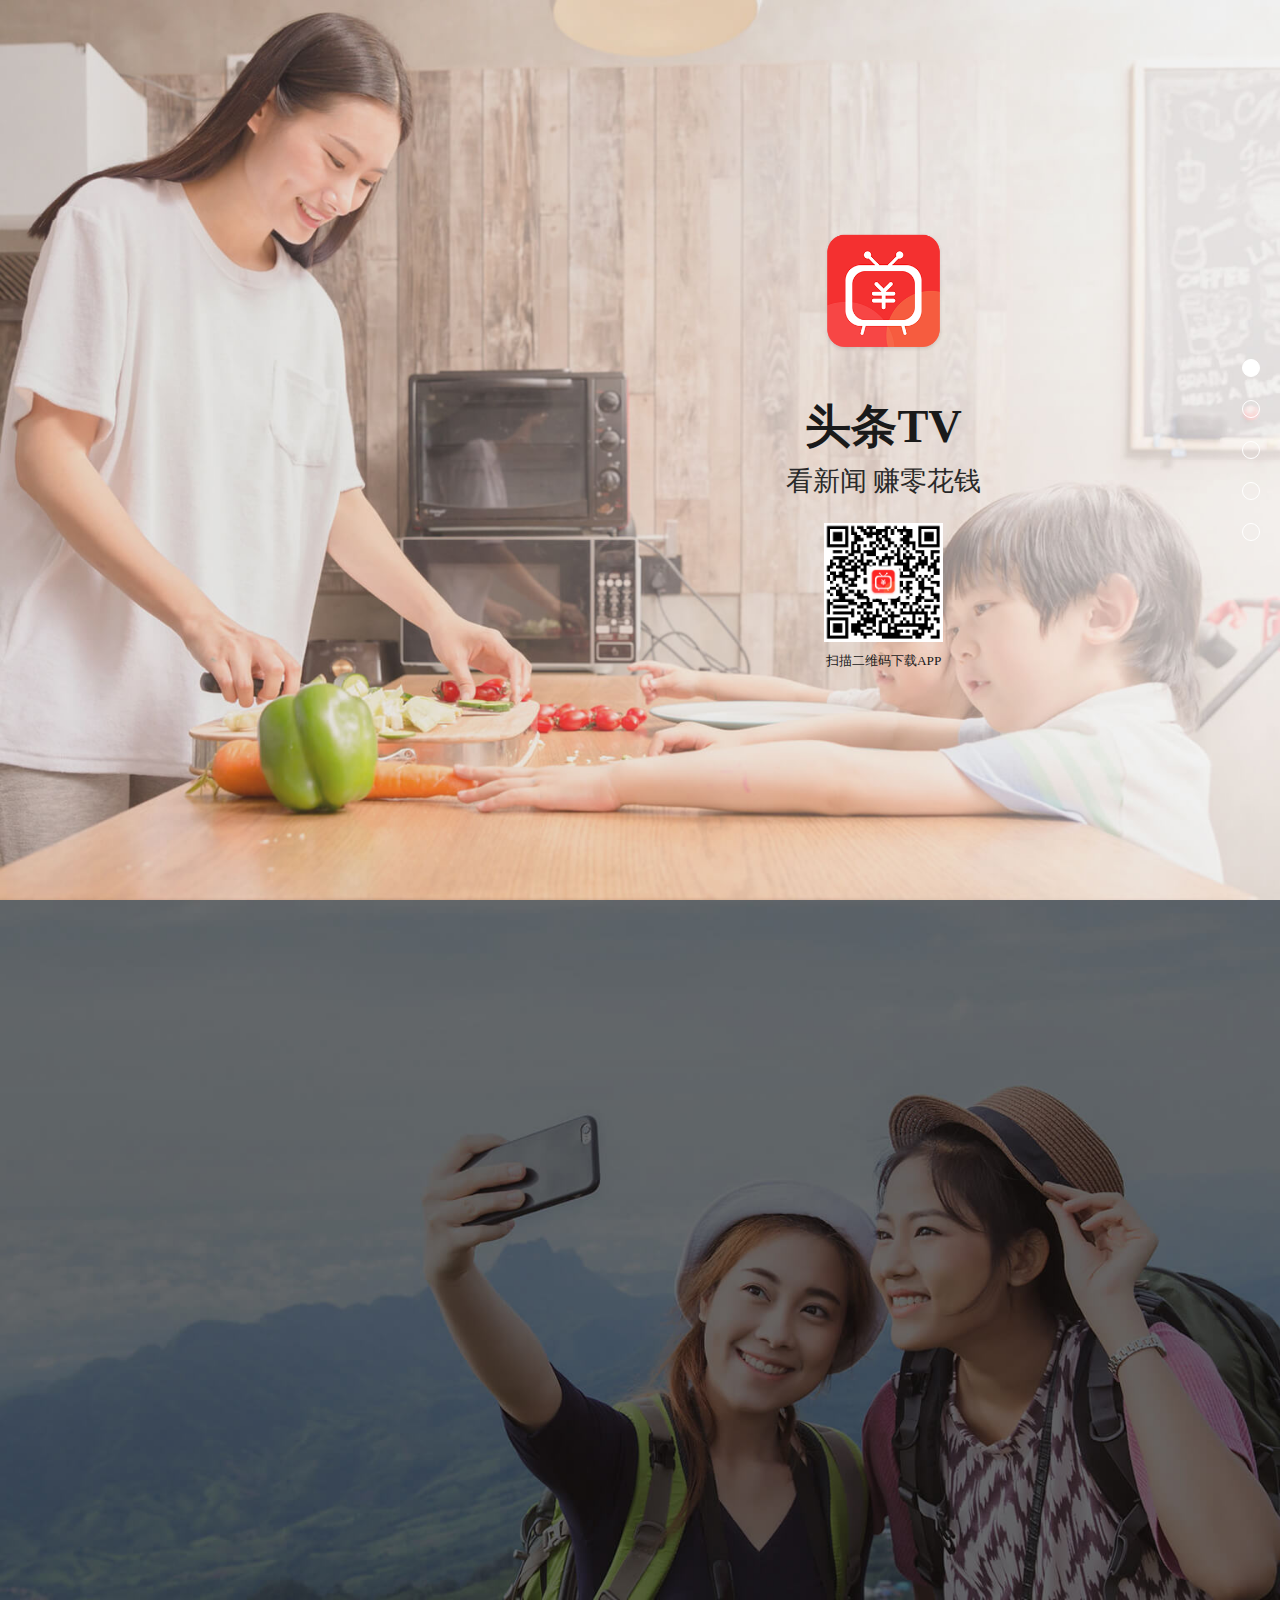
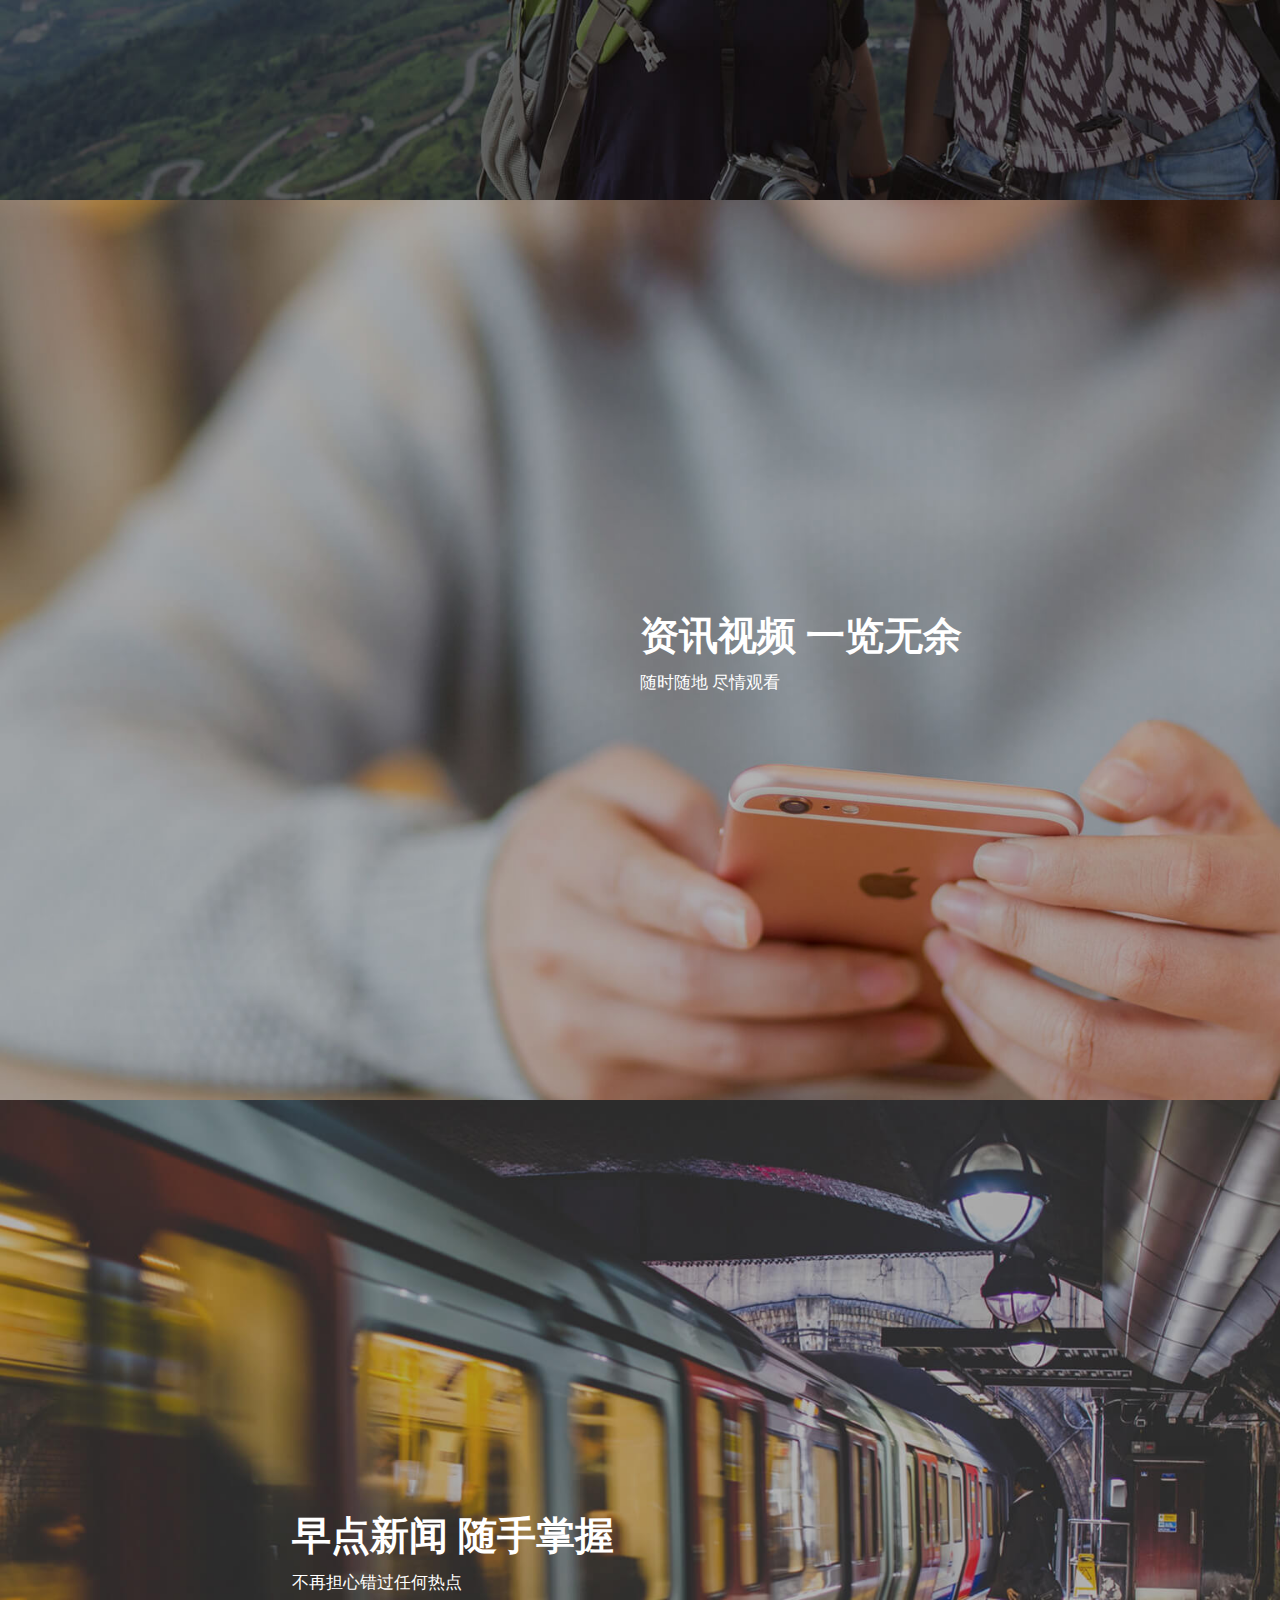
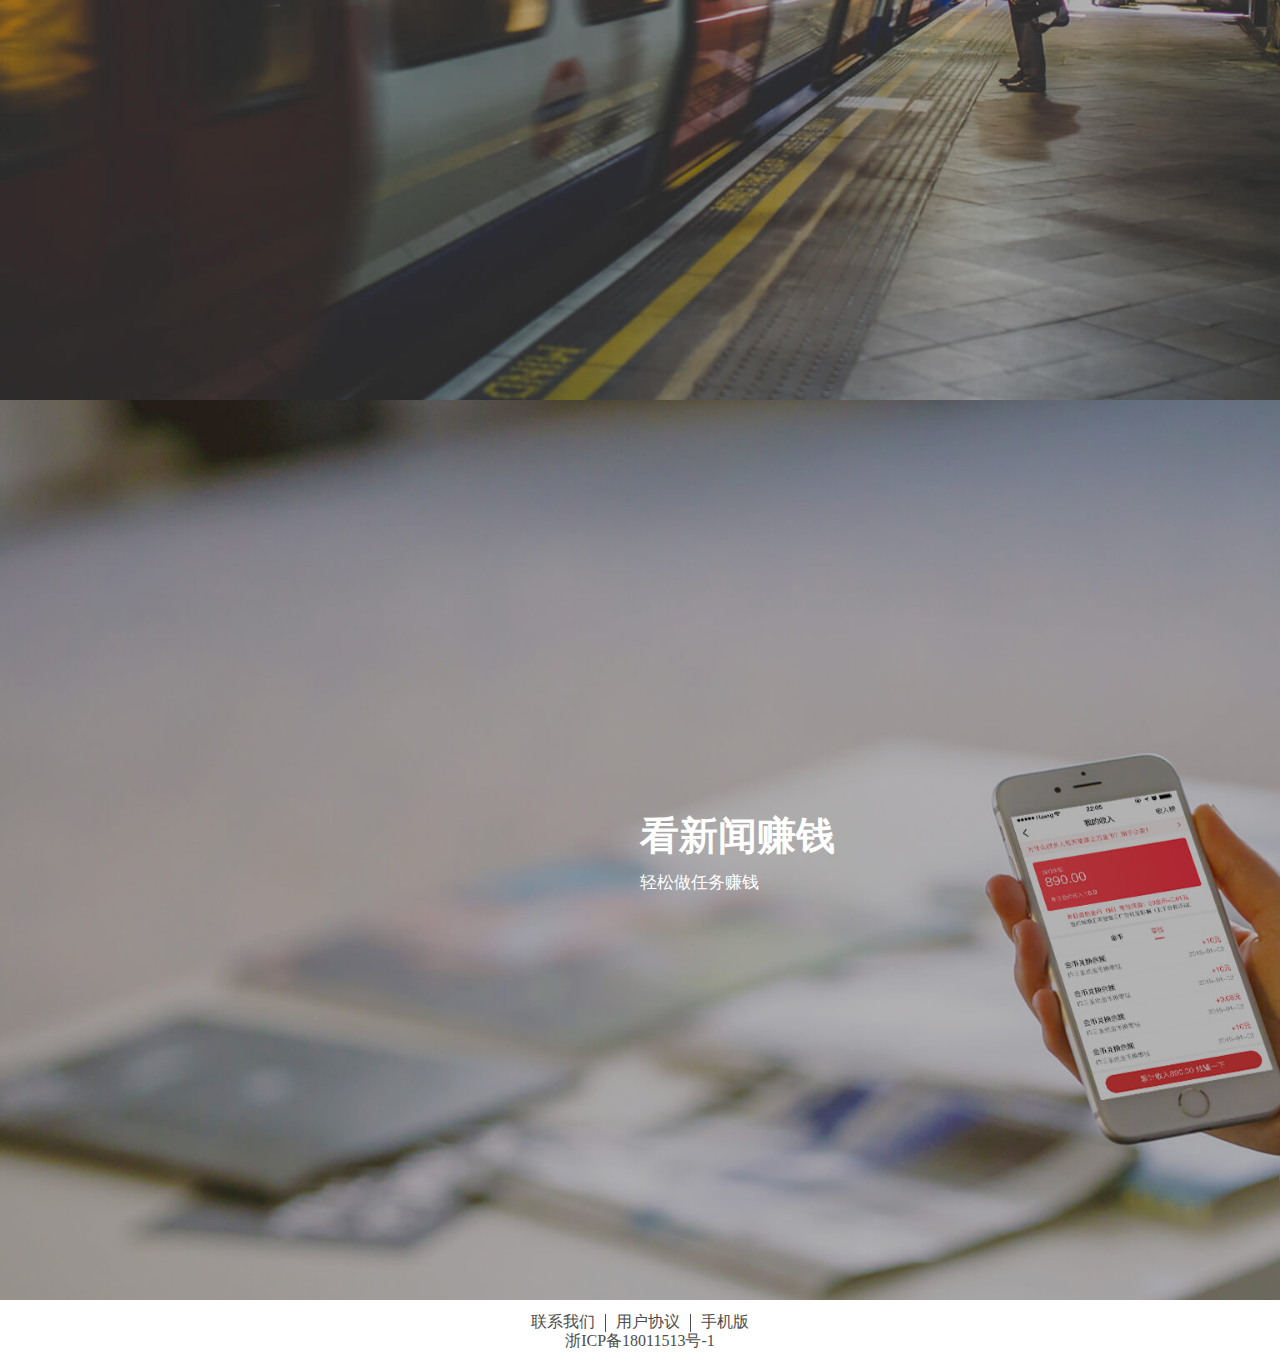
<file: index.html>
<!DOCTYPE html>
<html lang="en">
<head>
    <meta charset="UTF-8">
    <meta http-equiv="X-UA-Compatible" content="IE=edge">
    <meta name="viewport" content="width=device-width, initial-scale=1,user-scalable=no">
    <meta name="keywords" content="头条TV 下载 看新闻赚钱" />
    <meta name="description" content="7×24小时不间断更新，为你带来新闻现场一手资讯；重大、突发新闻推送，30秒到你手中" />
    <title>头条TV</title>
    <link rel="shortcut icon" href="./img/favicon.ico"/>
    <link rel="bookmark" href="./img/favicon.ico"/>
    <link rel="stylesheet" href="./css/animate.css" >
    <link rel="stylesheet" href="./css/reset.css" >
    <link rel="stylesheet" href="./css/index.css" >
    <script src="./js/jquery-3.3.1.min.js"></script>
    <script src="./js/wow.min.js"></script>
    <!--[if lt IE 9]>
    <script src="https://cdn.bootcss.com/html5shiv/3.7.0/html5shiv.js"></script>
    <script src="https://cdn.bootcss.com/respond.js/1.3.0/respond.min.js"></script>
    <![endif]-->
</head>
<body>
<ul class="nav">
    <li class="nav_item active"><a href="#page1"></a></li>
    <li class="nav_item"><a href="#page2"></a></li>
    <li class="nav_item"><a href="#page3"></a></li>
    <li class="nav_item"><a href="#page4"></a></li>
    <li class="nav_item"><a href="#page5"></a></li>
</ul>
    <section id="container">
        <!--page1-->
        <div class="page1" name="page1">
            <div class="wrap">
                <div class="boxR">
                    <div class="logo " ></div>
                    <h1 class="h1">头条TV</h1>
                    <p >看新闻 赚零花钱</p>
                    <div class="code"></div>
                    <div class="text">扫描二维码下载APP</div>
                    <!--<div class="logo wow fadeIn" data-wow-duration="3s"></div>
                    <h1 class="h1 wow fadeIn"  data-wow-duration="3s" data-wow-delay="0.4s">头条TV</h1>
                    <p class="wow fadeIn"  data-wow-duration="3s" data-wow-delay="0.8s">看新闻 赚零花钱</p>
                    <div class="code wow fadeIn" data-wow-duration="3s" data-wow-delay="1.2s"></div>
                    <div class="text  wow fadeIn"  data-wow-duration="3s" data-wow-delay="1.6s">扫描二维码下载APP</div>-->
                </div>
            </div>
        </div>
        <!--page2-->
        <div class="page2" name="page2">
            <div class="wrap">
                <h1 class="wow slideInUp" data-wow-duration="1s" >头条TV是什么？</h1>
                <p class="wow slideInUp" data-wow-duration="1s" >杭州淼坤网络科技有限公司，将于近期推出“头条TV”APP，通过不断分析用户行为，优化改良推荐算法，为用户提供更个性化内容及服务；公司致力于让用户在沉浸阅读的同时将自己的注意力价值变现。
                    </p>
                <p class="wow slideInUp" data-wow-duration="1s" >特色的用户运营，依靠大数据和云计算的数据支撑，深度挖掘用户兴趣点。独特的定位和差异化运营，将使我们在未来走的更远。</p>
                <a class="wow slideInUp" data-wow-duration="1s" data-wow-delay="0.3s" href="http://hzmiaokun.com/app-debug.apk" >下载APP</a>
            </div>
            <!--<div class="wow slideInLeft" data-wow-duration="2s" data-wow-delay="1s" style="width:200px;height:200px;background:white;"></div>
            <div class="wow slideInRight" data-wow-duration="2s" data-wow-delay="1s"  data-wow-iteration="2"  style="width:200px;height:200px;background:black;"></div>-->
        </div>
        <!--page3-->
        <div class="page3"  name="page3">
            <div class="wrap">
                <div class="boxL" >
                    <div class="imgBox  wow myBounceInDown"   data-wow-duration="2s">
                        <div  class="imgBox2  wow myBounceInUp"   data-wow-duration="2s"></div>
                    </div>
                </div>
                <div  class="boxR">
                    <h1>资讯视频 一览无余</h1>
                    <p>随时随地 尽情观看</p>
                </div>
            </div>
        </div>
        <!--page4-->
        <div class="page4"  name="page4">
            <div class="wrap">
                <div class="boxL">
                    <h1>早点新闻 随手掌握</h1>
                    <p>不再担心错过任何热点</p>
                </div>
                <div class="boxR">
                    <div class="imgBox wow myBounceInRight" data-wow-duration="2s" >
                        <div class="imgBox2 wow myBounceInRight" data-wow-duration="2s" data-wow-delay="0.4"></div>
                    </div>
                </div>
            </div>
        </div>
        <!--page5-->
        <div class="page5"  name="page5">
            <div class="wrap">
                <div class="boxL">
                    <div class="imgBox wow myBounceInLeft" data-wow-duration="3s">

                    </div>
                </div>
                <div class="boxR">
                    <h1>看新闻赚钱</h1>
                    <p>轻松做任务赚钱</p>
                </div>
            </div>
        </div>
        <!--footer-->
        <div class="footer">
            <div class="link">
                <a href="./link.html">联系我们</a>
                <span></span>
                <a href="./amPC.html">用户协议</a>
                <span></span>
                <a href="http://hzmiaokun.com/toutiaoTV/indexMiddle.html">手机版</a>
            </div>
            <p>浙ICP备18011513号-1</p>
        </div>
    </section>
    <script type="text/javascript">
        var wow = new WOW({
            boxClass: 'wow',
            animateClass: 'animated',
            offset: 100,
            mobile: true,
            live: true
        });
        wow.init();
        /**
         * 检测移动端还是PC端
         */
        function browserRedirect() {
            var sUserAgent = navigator.userAgent.toLowerCase();
            var bIsIpad = sUserAgent.match(/ipad/i) == "ipad";
            var bIsIphoneOs = sUserAgent.match(/iphone os/i) == "iphone os";
            var bIsMidp = sUserAgent.match(/midp/i) == "midp";
            var bIsUc7 = sUserAgent.match(/rv:1.2.3.4/i) == "rv:1.2.3.4";
            var bIsUc = sUserAgent.match(/ucweb/i) == "ucweb";
            var bIsAndroid = sUserAgent.match(/android/i) == "android";
            var bIsCE = sUserAgent.match(/windows ce/i) == "windows ce";
            var bIsWM = sUserAgent.match(/windows mobile/i) == "windows mobile";
            if (!(bIsIpad || bIsIphoneOs || bIsMidp || bIsUc7 || bIsUc || bIsAndroid || bIsCE || bIsWM) ){
                console.log("运行环境为PC浏览器");
                /*window.location.href="https://zhishun520.com/toutiaoTV/index.html";*/
            }else{
                window.location.href="http://hzmiaokun.com/toutiaoTV/indexMiddle.html";
            }
        };
        browserRedirect();
        /**
         * 侧边导航
         */
        var clientScroll, domHeight;
        $(".nav li").on("click",function(){
            $(this).addClass("active").siblings().removeClass("active");
            index = $(this).index();
            console.log(index);
            $(window).off("scroll",navStyle);
            $("html,body").animate({"scrollTop": $(".page"+(index+1)).offset().top},function(){
                $(window).scrollTop($(".page"+(index+1)).offset().top);
                $(window).on("scroll",navStyle);
            });
        });
        $(window).on("scroll",navStyle);
        function navStyle(){
            clientScroll = $(this).scrollTop();
            domHeight = $("#container").height();
            if(clientScroll<=domHeight){
                $(".nav li").eq(0).addClass("active").siblings().removeClass("active");
            }else if(clientScroll>domHeight&&clientScroll<=(2*domHeight)){
                $(".nav li").eq(1).addClass("active").siblings().removeClass("active");
            }
            else if(clientScroll>(2*domHeight)&&clientScroll<=(3*domHeight)){
                $(".nav li").eq(2).addClass("active").siblings().removeClass("active");
            }
            else if(clientScroll>(3*domHeight)&&clientScroll<=(4*domHeight)){
                $(".nav li").eq(3).addClass("active").siblings().removeClass("active");
            }
            else if(clientScroll>(4*domHeight)&&clientScroll<=(5*domHeight)){
                $(".nav li").eq(4).addClass("active").siblings().removeClass("active");
            }else{
                console.log("page1");
            }
        }
    </script>
</body>
</html>
</file>
<file: css/index.css>
@charset "UTF-8";
html, body {
  width: 100%;
  height: 100%;
  font-family: "微软雅黑";
  -moz-user-select: none;
  -webkit-user-select: none;
  -ms-user-select: none;
  -khtml-user-select: none;
  user-select: none; }
  html .nav, body .nav {
    position: fixed;
    right: 0;
    top: 0;
    width: 1rem;
    height: 100%;
    display: flex;
    display: -webkit-flex;
    flex-direction: column;
    justify-content: center;
    align-items: center; }
    html .nav .nav_item, body .nav .nav_item {
      width: 16px;
      height: 16px;
      margin: 0.2rem 0;
      border: 1px solid white;
      border-radius: 20px; }
    html .nav .active, body .nav .active {
      background: white; }

#container {
  width: 100%;
  height: 100%; }
  #container .page1, #container .page2, #container .page3, #container .page4, #container .page5 {
    width: 100%;
    height: 100%;
    background-size: 100% auto;
    display: flex;
    display: -webkit-flex;
    flex-direction: column;
    justify-content: center;
    align-items: center; }
  #container .page1 {
    display: flex;
    display: -webkit-flex;
    flex-direction: column;
    justify-content: center;
    align-items: center;
    width: 100%;
    height: 100%;
    background: url(../img/page1.jpg) no-repeat center center;
    background-size: cover; }
    #container .page1 .wrap {
      width: 12rem;
      margin: 0 auto; }
      #container .page1 .wrap .boxR {
        float: right;
        display: flex;
        display: -webkit-flex;
        flex-direction: column;
        justify-content: center;
        align-items: center;
        width: 30%;
        height: 100%; }
      #container .page1 .wrap .logo {
        width: 2.05rem;
        height: 2.05rem;
        background: url(../img/LOGO.png) no-repeat center center;
        background-size: 100% auto; }
      #container .page1 .wrap .h1 {
        font-size: 0.8rem;
        font-weight: bold;
        line-height: 1;
        color: #1A1A1A;
        margin-top: 0.9rem;
        white-space: nowrap; }
      #container .page1 .wrap p {
        font-size: 0.46rem;
        font-weight: 500;
        line-height: 1;
        color: #292929;
        margin-top: 0.3rem;
        white-space: nowrap; }
      #container .page1 .wrap .code {
        width: 2.05rem;
        height: 2.056rem;
        background: url(../img/code.png) no-repeat center center;
        background-size: 100% auto;
        margin-top: 0.5rem; }
      #container .page1 .wrap .text {
        font-size: 0.23rem;
        font-weight: 500;
        line-height: 1;
        color: #1A1A1A;
        margin-top: 0.2rem;
        white-space: nowrap; }
  #container .page2 {
    background: url(../img/page2.jpg) no-repeat center center;
    background-size: cover; }
    #container .page2 .wrap {
      width: 12rem;
      margin: 0 auto;
      display: flex;
      display: -webkit-flex;
      flex-direction: column;
      justify-content: center;
      align-items: center; }
      #container .page2 .wrap h1 {
        font-size: 0.68rem;
        font-weight: 500;
        line-height: 1;
        color: #fff;
        margin-top: 2rem;
        margin-bottom: 0.46rem; }
      #container .page2 .wrap p {
        text-indent: 2em;
        font-size: 0.3rem;
        font-weight: 400;
        line-height: 46px;
        color: #fff; }
      #container .page2 .wrap a {
        display: block;
        width: 3.2rem;
        height: 1rem;
        background: transparent;
        border-radius: 100px;
        border: 2px solid #fff;
        font-size: 0.36rem;
        font-weight: 500;
        line-height: 1rem;
        color: #fff;
        vertical-align: middle;
        margin-top: 1.5rem;
        text-align: center; }
  #container .page3 {
    background: url(../img/page3.jpg) no-repeat center center;
    background-size: cover;
    display: flex;
    display: -webkit-flex;
    flex-direction: row;
    justify-content: center;
    align-items: center; }
    #container .page3 .wrap {
      width: 14.4rem;
      margin: 0 auto;
      display: flex;
      display: -webkit-flex;
      flex-direction: row;
      justify-content: center;
      align-items: center; }
      #container .page3 .wrap .boxL {
        display: flex;
        display: -webkit-flex;
        flex-direction: column;
        justify-content: center;
        align-items: center;
        width: 50%;
        height: 100%; }
        #container .page3 .wrap .boxL .imgBox {
          position: relative;
          width: 4.2rem;
          height: 7.4rem;
          background: url(../img/3-1.png) no-repeat center center;
          background-size: 100% auto; }
          #container .page3 .wrap .boxL .imgBox .imgBox2 {
            position: absolute;
            left: -0.32rem;
            right: 0;
            bottom: 1.1rem;
            width: 4.8rem;
            height: 2.69rem;
            background: url(../img/3-2.png) no-repeat center center;
            background-size: 125% auto; }
    #container .page3 .boxR {
      width: 50%;
      height: 100%; }
      #container .page3 .boxR h1 {
        font-size: 0.68rem;
        font-weight: 600;
        line-height: 1.1rem;
        color: #fff;
        white-space: nowrap; }
      #container .page3 .boxR p {
        font-size: 0.3rem;
        font-weight: 400;
        line-height: 0.46rem;
        color: #fff;
        white-space: nowrap; }
  #container .page4 {
    background: url(../img/page4.jpg) no-repeat center center;
    background-size: cover;
    display: flex;
    display: -webkit-flex;
    flex-direction: row;
    justify-content: center;
    align-items: center; }
    #container .page4 .wrap {
      width: 12rem;
      margin: 0 auto;
      display: flex;
      display: -webkit-flex;
      flex-direction: row;
      justify-content: center;
      align-items: center; }
      #container .page4 .wrap .boxR {
        display: flex;
        display: -webkit-flex;
        flex-direction: column;
        justify-content: center;
        align-items: center;
        width: 50%;
        height: 100%; }
        #container .page4 .wrap .boxR .imgBox {
          position: relative;
          width: 4.2rem;
          height: 7.4rem;
          background: url(../img/4-2.png) no-repeat center center;
          background-size: 100% auto; }
          #container .page4 .wrap .boxR .imgBox .imgBox2 {
            position: absolute;
            left: 1.48rem;
            top: 0.8rem;
            width: 4.2rem;
            height: 7.4rem;
            background: url(../img/4-1.png) no-repeat center center;
            background-size: 125% auto;
            /* box-shadow: 0 0 10px 5px rgba(0,0,0,0.1);*/ }
    #container .page4 .boxL {
      width: 50%;
      height: 100%; }
      #container .page4 .boxL h1 {
        font-size: 0.68rem;
        font-weight: 600;
        line-height: 1.1rem;
        color: #fff;
        white-space: nowrap; }
      #container .page4 .boxL p {
        font-size: 0.3rem;
        font-weight: 400;
        line-height: 0.46rem;
        color: #fff;
        white-space: nowrap; }
  #container .page5 {
    background: url(../img/5.jpg) no-repeat center center;
    background-size: cover;
    display: flex;
    display: -webkit-flex;
    flex-direction: row;
    justify-content: center;
    align-items: center; }
    #container .page5 .wrap {
      width: 14.4rem;
      margin: 0 auto;
      display: flex;
      display: -webkit-flex;
      flex-direction: row;
      justify-content: center;
      align-items: center; }
      #container .page5 .wrap .boxL {
        display: flex;
        display: -webkit-flex;
        flex-direction: column;
        justify-content: center;
        align-items: center;
        width: 50%;
        height: 100%; }
        #container .page5 .wrap .boxL .imgBox {
          position: relative;
          width: 4.2rem;
          height: 7.4rem;
          background: url(../img/5-1.png) no-repeat center center;
          background-size: 100% auto;
          /*          .imgBox2{
                      position:absolute;
                      left:-0.32rem;
                      right:0;
                      bottom:1.1rem;
                      width: 4.8rem;
                      height:2.69rem;
                      background:url(../img/3-2.png) no-repeat center center;
                      background-size:125% auto;
                    }*/ }
    #container .page5 .boxR {
      width: 50%;
      height: 100%; }
      #container .page5 .boxR h1 {
        font-size: 0.68rem;
        font-weight: 600;
        line-height: 1.1rem;
        color: #fff;
        white-space: nowrap; }
      #container .page5 .boxR p {
        font-size: 0.3rem;
        font-weight: 400;
        line-height: 0.46rem;
        color: #fff;
        white-space: nowrap; }
  #container .footer {
    width: 100%;
    height: 1.1rem;
    display: flex;
    display: -webkit-flex;
    flex-direction: column;
    justify-content: center;
    align-items: center;
    font-size: 16px;
    font-weight: 400;
    line-height: 0.32rem;
    color: #4D4D4D; }
    #container .footer .link {
      display: flex;
      display: -webkit-flex;
      flex-direction: row;
      justify-content: center;
      align-items: center; }
      #container .footer .link a {
        display: block;
        color: #4d4d4d; }
      #container .footer .link span {
        display: black;
        width: 1px;
        height: 18px;
        background: #4d4d4d;
        margin: 0 10px; }
    #container .footer p {
      margin: 0; }

/*@media screen and (max-width: 1200px){
  body #container{
    width:1200px;
    height:973px;
  }
  #container .page1 .wrap,#container .page2 .wrap,#container .page3 .wrap,#container .page4 .wrap{
    width: 1200px;
    height:100%;
  }
}*/
@media screen and (min-width: 1920px) {
  html, body {
    font-size: 100px; } }
@media screen and (min-width: 1440px) and (max-width: 1920px) {
  html, body {
    font-size: 86px; } }
@media screen and (min-width: 1280px) and (max-width: 1440px) {
  html, body {
    font-size: 75px; } }
@media screen and (min-width: 1080px) and (max-width: 1280px) {
  html, body {
    font-size: 58px; } }
@media screen and (max-width: 1080px) {
  #container {
    width: 1080px; }

  html, body {
    font-size: 58px; } }
@media screen and (max-height: 750px) {
  #container {
    min-height: 750px; } }

/*# sourceMappingURL=index.css.map */
</file>
